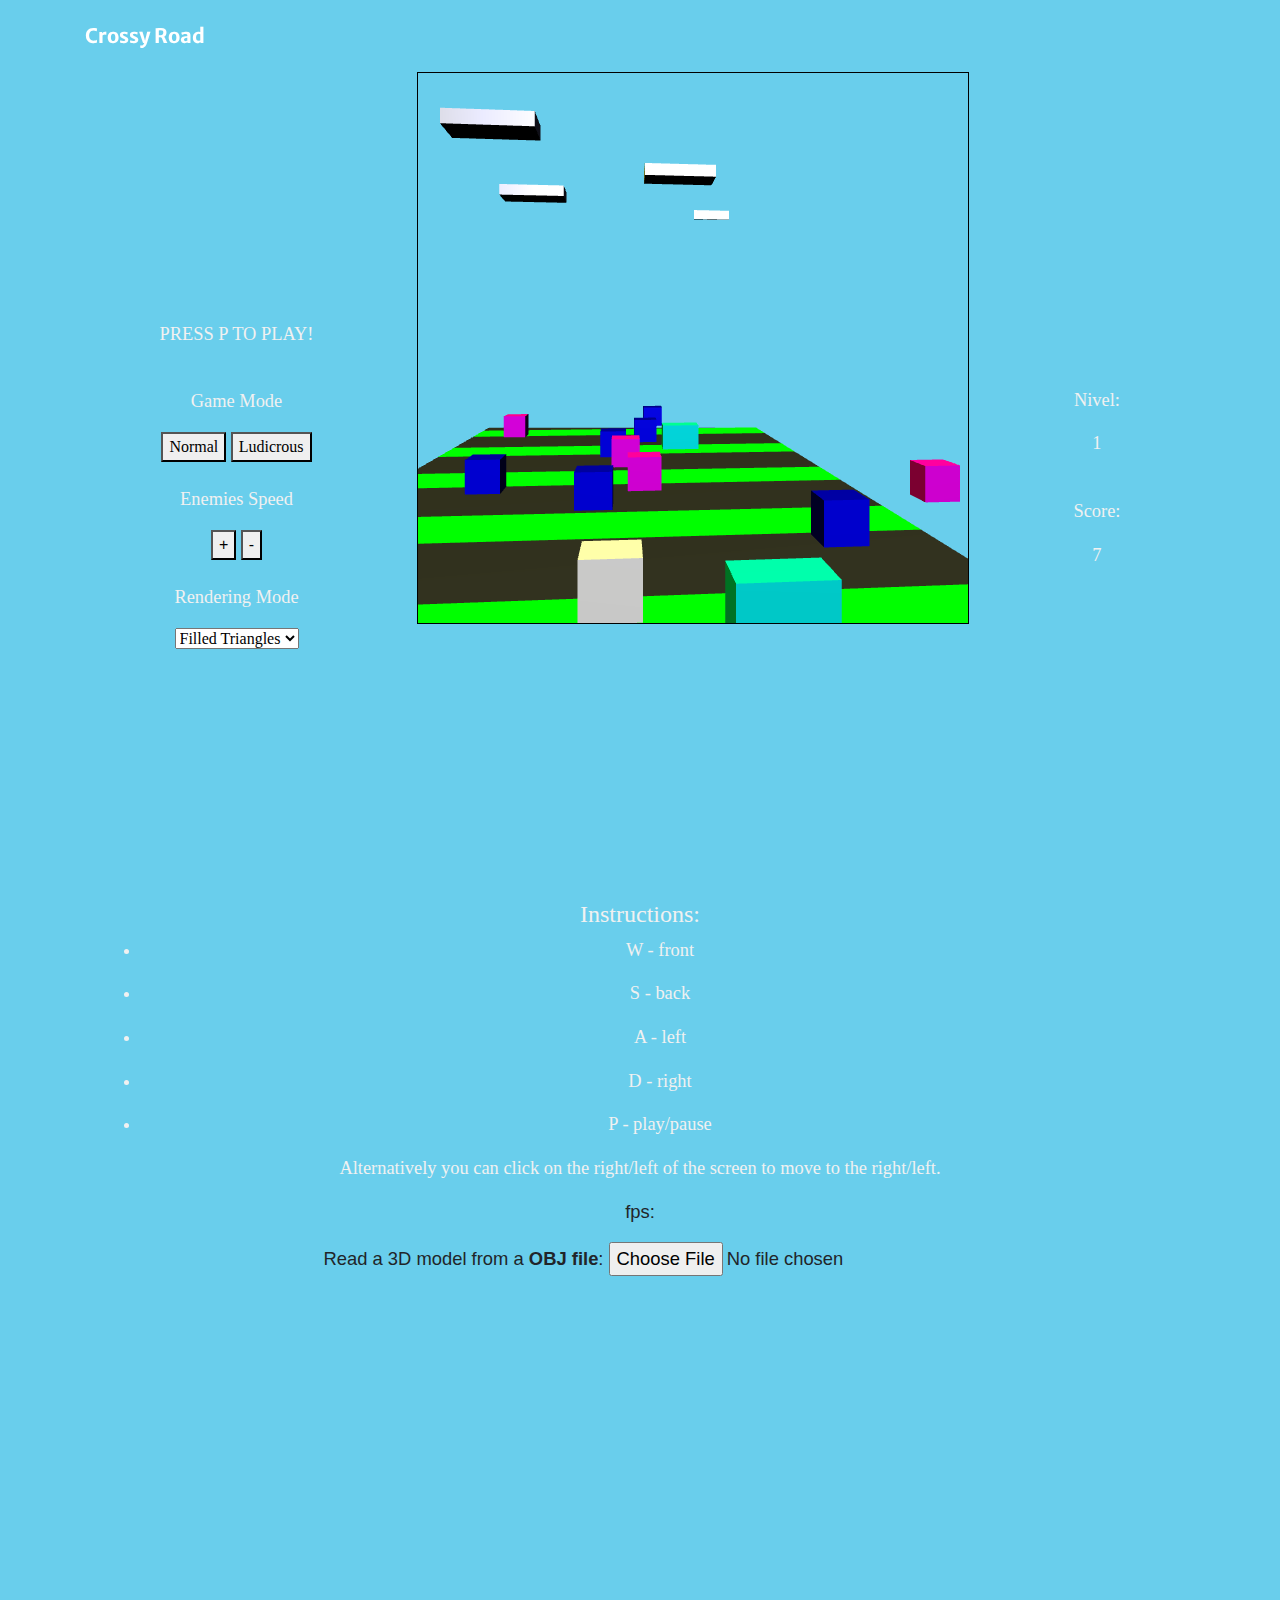
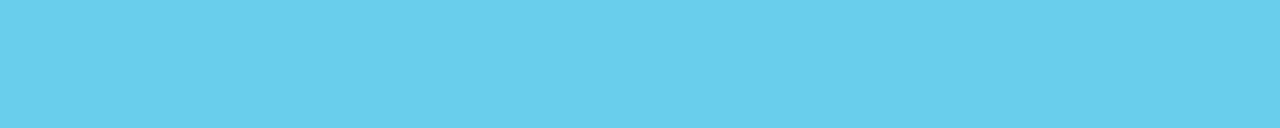
<file: app/index.html>
<!DOCTYPE html>
<html lang="en">
    <head>
        <meta charset="utf-8" />
        <meta name="viewport" content="width=device-width, initial-scale=1, shrink-to-fit=no" />
        <meta name="description" content="" />
        <meta name="author" content="" />
        <title>Crossy Road - CV </title>
        <!-- Favicon-->
        <link rel="icon" type="image/x-icon" href="assets/img/favicon.ico" />
        <!-- Font Awesome icons (free version)-->
        <!-- Google fonts-->
        <link href="https://fonts.googleapis.com/css?family=Merriweather+Sans:400,700" rel="stylesheet" />
        <link href="https://fonts.googleapis.com/css?family=Merriweather:400,300,300italic,400italic,700,700italic" rel="stylesheet" type="text/css" />
        <!-- Third party plugin CSS-->
        <!-- Core theme CSS (includes Bootstrap)-->
        <link href="css/styles.css" rel="stylesheet" />
        <style>body {
            font-family: "Lato", sans-serif;
          }
          
          .sidenav {
            height: 100%;
            width: 0;
            position: fixed;
            z-index: 1;
            top: 0;
            right: 0;
            background-color: #111;
            overflow-x: hidden;
            transition: 0.5s;
            padding-top: 60px;
          }
          
          .sidenav a {
            padding: 8px 8px 8px 32px;
            text-decoration: none;
            font-size: 25px;
            color: #818181;
            display: block;
            transition: 0.3s;
          }
          
          .sidenav a:hover {
            color: #f1f1f1;
          }
          
          .sidenav .closebtn {
            position: absolute;
            top: 0;
            right: 25px;
            font-size: 36px;
            margin-left: 50px;
          }
          
          #main {
            transition: margin-left .5s;
            padding: 16px;
          }
          
          @media screen and (max-height: 450px) {
            .sidenav {padding-top: 15px;}
            .sidenav a {font-size: 18px;}
          }
          </style>
    </head>
    <body onload="runWebGL();" style="background-color: rgb(105, 206, 236);" id="page-top">
        <!-- Navigation-->
        <nav class="navbar navbar-expand-lg navbar-light fixed-top py-3" id="mainNav">
            <div class="container">
                <a class="navbar-brand js-scroll-trigger" style="color: white;"  href="#page-top">Crossy Road</a>
            </div>
        </nav>
        
        <!-- Masthead-->
        <header class="masthead">
            <div class="container h-100">
                <div class="row h-100 align-items-center justify-content-center text-center">
                  <div>
                    <!-- game mode -->
                    <p style="font-family: crossyRoads; color: #f1f1f1;">PRESS P TO PLAY!</p>
                    <br>
                    <p style="font-family: crossyRoads; color: #f1f1f1;">Game Mode</p>
                    <button style="font-family: crossyRoads; color: #000000;" id="normal-game-mode">Normal</button>
                    <button style="font-family: crossyRoads; color: #000000;" id="ludicrous-game-mode">Ludicrous</button>
                    <br>
                    <br>
                    <!-- enemies speed -->
                    <p style="font-family: crossyRoads; color: #f1f1f1;">Enemies Speed</p>
                    <button id="increase-enemies-speed">+</button>
                    <button id="decrease-enemies-speed">-</button>  
                    <br>
                    <br>
                    <p style="font-family: crossyRoads; color: #f1f1f1;">Rendering Mode</p>
                    <select style="font-family: crossyRoads; color: #000000;" id="rendering-mode-selection">
                      <option value="0">Filled Triangles</option>
                      <option value="1">Wireframe</option>
                      <option value="2">Vertices</option>
                        </select>                  
                  </div>
                    <div class="col-lg-8 align-self-baseline">
                        <canvas id="game-surface" style="border:1px solid #000000;" width="550" height="550"></canvas>
                    </div>
                    <div>
                      <p style="font-family: crossyRoads; color: #f1f1f1;"> Nivel:</p>
                      <p style="font-family: crossyRoads; color: #f1f1f1;" id="nivel">1</p>
                      <br>
                      <script>
                        var niv=document.getElementById("nivel");
                        var nivel=1
                        setInterval(setNivel, 5000)

                        function setNivel(){
                          
                          nivel++;
                          niv.innerHTML=nivel;
                        }

                      </script>
                      <p style="font-family: crossyRoads; color: #f1f1f1;">Score: </p>
                      <p style="font-family: crossyRoads; color: #f1f1f1;" id="score"></p>
                      <script>
                      var secondsLabel = document.getElementById("score");
                      var totalSeconds = 0;
                      setInterval(setTime, 100);

                      function setTime() {
                        ++totalSeconds;
                        secondsLabel.innerHTML = totalSeconds;
                      }
                      </script>
                    </div>
                </div>
                <div style="text-align: center;" class="container h-100">
                    <div style="text-align: center">
                      <h4 style="font-family: crossyRoads; color: #f1f1f1;">Instructions:</h3>
                      <ul style="font-family: crossyRoads; color: #f1f1f1;">
                        <li>
                          <p>W - front</p>
                        </li>
                        <li>
                          <p>S - back</p>
                        </li>
                        <li>
                          <p>A - left</p>
                        </li>
                        <li>
                          <p>D - right</p>
                        </li>
                        <li>
                          <p>P - play/pause</p>
                        </li>
                      </ul>

                      <p style="font-family: crossyRoads; color: #f1f1f1;">Alternatively you can click on the right/left of the screen to move to the right/left.</p>
                    </div>
                  
                  <p id="fps"> fps: </p>
              
                  <p>Read a 3D model from a <b>OBJ file</b>:
		
                  <input type="file" id="obj-file" name="file">

                  <!-- <p>XX rotation: 
                    
                  <button id="XX-on-off-button">On / Off</button>
              
                    <button id="XX-direction-button">Change Direction</button>
              
                    <button id="XX-slower-button">Slower</button>
              
                    <button id="XX-faster-button">Faster</button>
              
                  </p>
                  
                  <p>YY rotation: 
                    
                  <button id="YY-on-off-button">On / Off</button>
              
                    <button id="YY-direction-button">Change Direction</button>
              
                    <button id="YY-slower-button">Slower</button>
              
                    <button id="YY-faster-button">Faster</button>
              
                  </p>
                  
                  <p>ZZ rotation: 
                    
                  <button id="ZZ-on-off-button">On / Off</button>
              
                    <button id="ZZ-direction-button">Change Direction</button>
              
                    <button id="ZZ-slower-button">Slower</button>
              
                    <button id="ZZ-faster-button">Faster</button>
              
                  </p> -->
                </div>


            </div>
        </header>   

    </body>
</html>


<!-- The vertex and fragment shaders.

NEW VERTEX SHADER!

The fragment shader is the same simple one. -->

<script id="shader-vs" type="x-shader/x-vertex">

  attribute vec3 vPosition;

  uniform mat4 uMVMatrix;

  uniform mat4 uPMatrix;
  
  varying vec4 fColor;
  
  // For the Phong Illumination Model - NEW
  
  attribute vec3 vNormal;
  
  uniform vec4 viewerPosition;

  // NEW - Array of lights
  
#define MAX_LIGHTS 5

uniform int numLights;

uniform struct Light {
  
  int isOn;

  vec4 position;
 
  mat4 lightSourceMatrix; // for animation

  vec3 intensities; //a.k.a the color of the light
 
  vec3 ambientIntensities;
    
} allLights[MAX_LIGHTS];
  
  // NEW - The material properties

uniform vec3 k_ambient;

uniform vec3 k_diffuse;

uniform vec3 k_specular;

  uniform float shininess;
      
  void main(void) {
  
  // To allow seeing the points drawn
  
  gl_PointSize = 5.0;
  
  // Just converting the (x,y,z) vertices to Homogeneous Coord.
  
  // And multiplying by the Projection and the Model-View matrix
  
      gl_Position = uPMatrix * uMVMatrix * vec4(vPosition, 1.0);
      
      // Phong Illumination Model
      
      // pos is vertex position after applying the global transformation
  
      vec3 pos = (uMVMatrix * vec4(vPosition, 1.0)).xyz;
  
  // NEW - ITERATING THROUGH ALL LIGHT SOURCES

  fColor = vec4(0.0, 0.0, 0.0, 0.0);	// To add all illumination components
   
  // THE FOR LOOP NEEDS A STOPPING CONSTANT VALUE
  
  for( int i = 0; i < MAX_LIGHTS; i++ ) 
  {
    if( i == numLights )
    
      break;
      
    // Switched off ?
    
    if( allLights[i].isOn == 0 )
    
      continue;
      
    // Ambient component is constant for each light source
      
    vec4 ambient = vec4( k_ambient * allLights[i].ambientIntensities, 1.0 );
   
    fColor += ambient;
  
         // vector from vertex position to light source
  
         vec3 L;
      
         // check for directional light
  
         if(allLights[i].position.w == 0.0) 
      
      L = normalize( (allLights[i].lightSourceMatrix * allLights[i].position).xyz );
      
         else 
      
        L = normalize( (allLights[i].lightSourceMatrix * allLights[i].position).xyz - pos );
    
     // Vector from the vertex position to the eye
  
     vec3 E;
  
     // The viewer is at the origin or at an indefinite distance
     // on the ZZ axis
  
     if(viewerPosition.w == 1.0) 
      
       // At the origin
    
       E = -normalize( pos );
      
         else 
      
       // On the ZZ axis
    
       E = vec3(0,0,1);
      
         // Halfway vector
  
         vec3 H = normalize( L + E );

         // Transform vertex normal into eye coordinates
  
         vec4 N = normalize( uMVMatrix * vec4(vNormal, 0.0));

         // Compute terms in the illumination equation
      
     // Diffuse component 
  
     float dotProductLN = L[0] * N[0] + L[1] * N[1] + L[2] * N[2]; 
  
         float cosNL = max( dotProductLN, 0.0 );
  
         vec4  diffuse = vec4( k_diffuse * cosNL * allLights[i].intensities, 1.0 );
      
         // Specular component

         float dotProductNH = N[0] * H[0] + N[1] * H[1] + N[2] * H[2]; 
  
     float cosNH = pow( max( dotProductNH, 0.0 ), shininess );
  
         vec4  specular = vec4( k_specular * cosNH * allLights[i].intensities, 1.0 );
  
         if( dotProductLN < 0.0 ) {

        specular = vec4(0.0, 0.0, 0.0, 1.0);
         } 

     // Adding the components
  
         fColor += diffuse + specular;
   }
}
  
</script>

<script id="shader-fs" type="x-shader/x-fragment">

precision mediump float;

varying vec4 fColor;

void main(void) {
  
  // Using the passed vertex color
  
  gl_FragColor = fColor;
}

</script>



<script type="text/javascript" src="app.js"></script>
<script type="text/javascript" src="initShaders.js"></script>
<script type="text/javascript" src="webgl-utils.js"></script>

<!-- Handling vectors and matrices -->

<script type="text/javascript" src="maths.js"></script>

<!-- Processing triangle mesh models -->

<script type="text/javascript" src="models.js"></script>

<!-- Creating the light sources -->

<script type="text/javascript" src="lightSources.js"></script>

<!-- Creating the scene models -->

<script type="text/javascript" src="sceneModels.js"></script>
</file>
